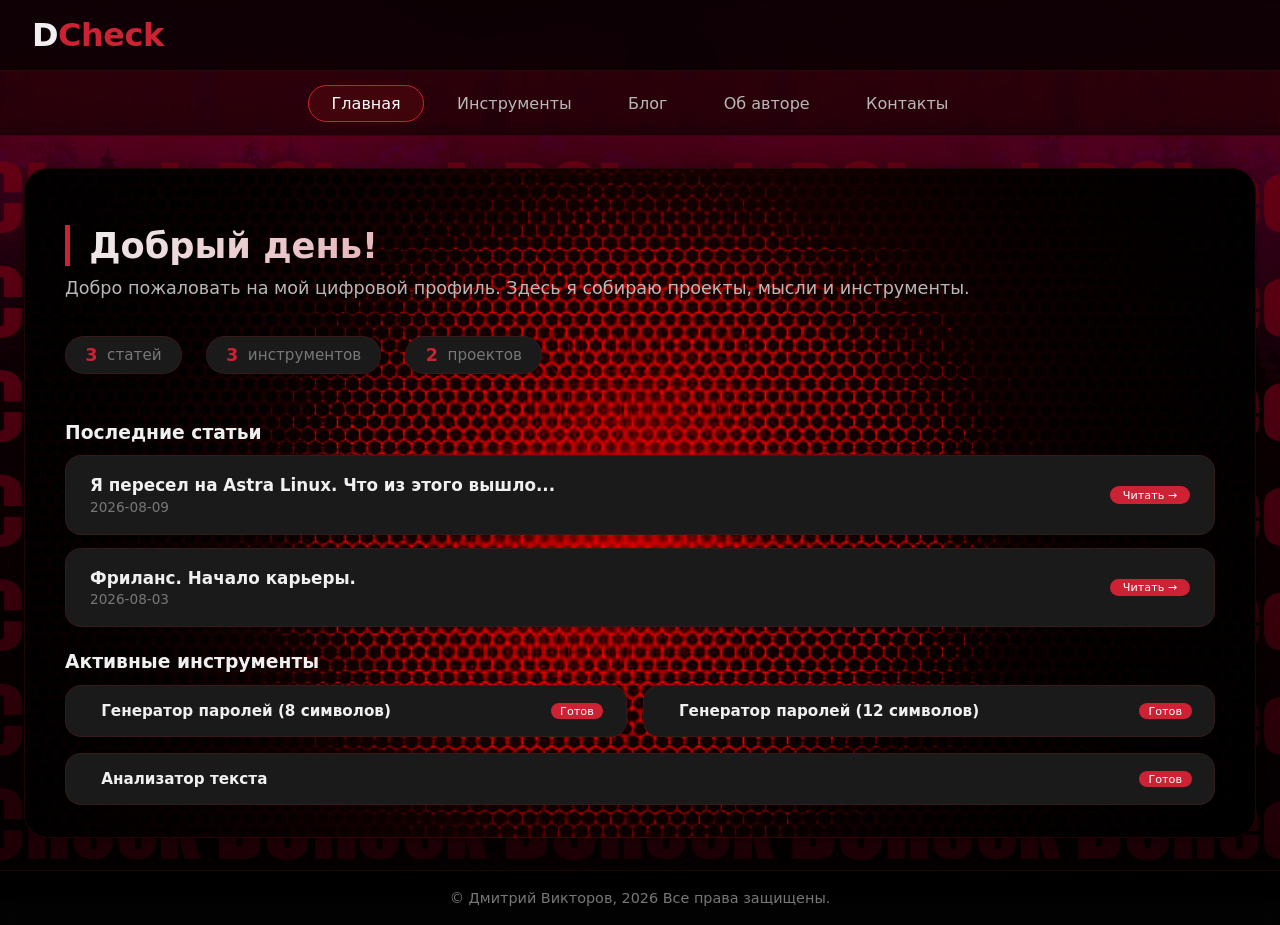
<file: index.html>
<!DOCTYPE html>
<html lang="ru">

<head>
    <!-- Yandex.Metrika counter -->
<script type="text/javascript">
    (function(m,e,t,r,i,k,a){
        m[i]=m[i]||function(){(m[i].a=m[i].a||[]).push(arguments)};
        m[i].l=1*new Date();
        for (var j = 0; j < document.scripts.length; j++) {if (document.scripts[j].src === r) { return; }}
        k=e.createElement(t),a=e.getElementsByTagName(t)[0],k.async=1,k.src=r,a.parentNode.insertBefore(k,a)
    })(window, document,'script','https://mc.yandex.ru/metrika/tag.js?id=111759958', 'ym');

    ym(111759958, 'init', {ssr:true, webvisor:true, clickmap:true, ecommerce:"dataLayer", referrer: document.referrer, url: location.href, accurateTrackBounce:true, trackLinks:true});
</script>
<noscript><div><img src="https://mc.yandex.ru/watch/111759958" style="position:absolute; left:-9999px;" alt="" /></div></noscript>
<!-- /Yandex.Metrika counter -->

    
    <meta charset="UTF-8">
    <meta name="viewport" content="width=device-width, initial-scale=1.0">
    <title>DCheck — Цифровой профиль</title>
    <link rel="icon" type="image/png" href="img/favicon.png">
    <link rel="stylesheet" href="css/style.css">
</head>

<body>

    <!-- ===== ШАПКА ===== -->
    <header class="header">
        <div class="logo">D<span>Check</span></div>
       
    </header>

    <!-- ===== МЕНЮ (ГОРИЗОНТАЛЬНОЕ) ===== -->
    <nav class="menu" id="menu">
        <button class="menu-btn active" data-page="home"> Главная</button>
        <button class="menu-btn" data-page="tools"> Инструменты</button>
        <button class="menu-btn" data-page="blog"> Блог</button>
        <button class="menu-btn" data-page="about"> Об авторе</button>
        <button class="menu-btn" data-page="contacts"> Контакты</button>
    </nav>

    <!-- ===== ОСНОВНОЙ КОНТЕЙНЕР (РАСШИРЕННЫЙ) ===== -->
    <main class="container">
        <div class="content" id="content">
            <!-- Контент подставляется через JavaScript -->
        </div>
    </main>

    <!-- ===== ФУТЕР ===== -->
    <footer class="footer">
        <p>© Дмитрий Викторов, 2026 Все права защищены.</p>
    </footer>

    <script src="js/modules/accordion.js"></script>
    <script src="js/modules/theme.js"></script>
    <script src="js/modules/search.js"></script>
    <script src="js/modules/pageLoader.js"></script>
    <script src="js/modules/tools.js"></script>
    <script src="js/modules/blog.js"></script>
    <script src="js/main.js"></script>

</body>

</html>
</file>
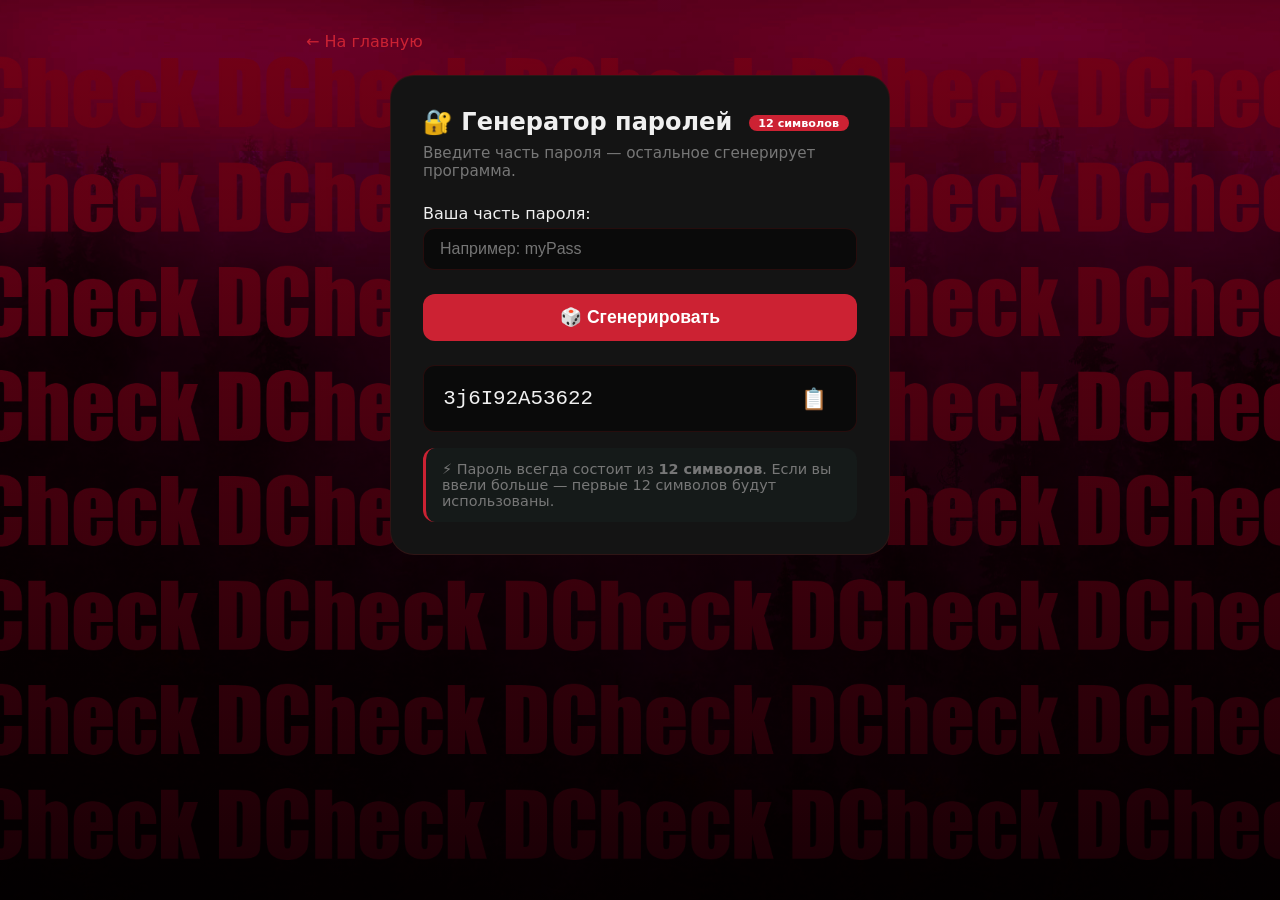
<file: tools/generator-12.html>
<!DOCTYPE html>
<html lang="ru">
<head>
    <meta charset="UTF-8">
    <meta name="viewport" content="width=device-width, initial-scale=1.0">
    <title>Генератор паролей — DCheck</title>
    <link rel="stylesheet" href="../css/style.css">
    <style>
        .tool-container {
            max-width: 500px;
            margin: 0 auto;
            padding: 2rem;
            background: var(--bg-content);
            border-radius: 24px;
            border: 1px solid var(--border);
        }
        .tool-container h2 {
            margin-bottom: 0.5rem;
        }
        .tool-container .subtitle {
            color: var(--text-muted);
            margin-bottom: 1.5rem;
            font-size: 0.95rem;
        }
        .tool-container label {
            display: block;
            margin: 0.8rem 0 0.3rem 0;
            font-weight: 500;
        }
        .tool-container input[type="text"] {
            width: 100%;
            padding: 0.7rem 1rem;
            border: 1px solid var(--border);
            border-radius: 12px;
            background: var(--bg-body);
            color: var(--text-primary);
            font-size: 1rem;
        }
        .tool-container input[type="text"]:focus {
            outline: none;
            border-color: var(--accent);
        }
        .btn-generate {
            width: 100%;
            padding: 0.8rem;
            background: var(--accent);
            color: white;
            border: none;
            border-radius: 12px;
            font-size: 1.1rem;
            font-weight: 600;
            cursor: pointer;
            margin-top: 1.2rem;
            transition: background 0.2s;
        }
        .btn-generate:hover {
            background: #1f5e4c;
        }
        .password-result {
            margin-top: 1.5rem;
            padding: 1rem 1.2rem;
            background: var(--bg-body);
            border-radius: 12px;
            display: flex;
            justify-content: space-between;
            align-items: center;
            border: 1px solid var(--border);
            min-height: 60px;
        }
        .password-result span {
            font-family: 'Courier New', monospace;
            font-size: 1.3rem;
            word-break: break-all;
            color: var(--text-primary);
        }
        .password-result .placeholder {
            color: var(--text-muted);
            font-size: 1rem;
        }
        .btn-copy {
            background: none;
            border: none;
            color: var(--accent);
            cursor: pointer;
            font-size: 1.3rem;
            padding: 0.3rem 0.6rem;
            border-radius: 8px;
            transition: background 0.2s;
        }
        .btn-copy:hover {
            background: rgba(43, 122, 98, 0.1);
        }
        .info-box {
            margin-top: 1rem;
            padding: 0.8rem 1rem;
            background: rgba(43, 122, 98, 0.06);
            border-radius: 12px;
            font-size: 0.9rem;
            color: var(--text-muted);
            border-left: 3px solid var(--accent);
        }
        .back-link {
            display: inline-block;
            margin-bottom: 1.5rem;
            color: var(--accent);
            text-decoration: none;
        }
        .back-link:hover {
            text-decoration: underline;
        }
        .error-text {
            color: #e74c3c;
            font-size: 0.9rem;
            margin-top: 0.3rem;
        }
        .badge {
            display: inline-block;
            background: var(--accent);
            color: white;
            font-size: 0.7rem;
            padding: 0.1rem 0.6rem;
            border-radius: 12px;
            margin-left: 0.5rem;
            vertical-align: middle;
        }
    </style>
</head>
<body>
    <div class="container" style="max-width: 700px; margin: 2rem auto; padding: 0 1rem;">
        <a href="../index.html" class="back-link">← На главную</a>

        <div class="tool-container">
            <h2>🔐 Генератор паролей <span class="badge">12 символов</span></h2>
            <p class="subtitle">Введите часть пароля — остальное сгенерирует программа.</p>

            <label for="userInput">Ваша часть пароля:</label>
            <input type="text" id="userInput" placeholder="Например: myPass" maxlength="12">
            <div id="inputError" class="error-text"></div>

            <button class="btn-generate" onclick="generatePassword()">🎲 Сгенерировать</button>

            <div class="password-result" id="result">
                <span id="passwordDisplay" class="placeholder">Нажмите «Сгенерировать»</span>
                <button class="btn-copy" onclick="copyPassword()" title="Скопировать" id="copyBtn" style="display: none;">📋</button>
            </div>

            <div class="info-box">
                ⚡ Пароль всегда состоит из <strong>12 символов</strong>.
                Если вы ввели больше — первые 12 символов будут использованы.
            </div>
        </div>
    </div>

    <script>
        const totalLength = 12;
        const digits = "0123456789";
        const letters = "ABCDIFGabcdifghyjklmnopqwsxzv";

        function generatePassword() {
            let input = document.getElementById('userInput').value;
            const errorEl = document.getElementById('inputError');
            let userPart = '';

            if (input.length > totalLength) {
                userPart = input.substring(0, totalLength);
                errorEl.textContent = `⚠️ Введено больше ${totalLength} символов. Использованы первые ${totalLength}.`;
            } else {
                userPart = input;
                errorEl.textContent = '';
            }

            let charsToGenerate = totalLength - userPart.length;
            let generatedPart = '';

            for (let i = 0; i < charsToGenerate; i++) {
                let choice = Math.floor(Math.random() * 2);
                if (choice === 0) {
                    generatedPart += digits[Math.floor(Math.random() * digits.length)];
                } else {
                    generatedPart += letters[Math.floor(Math.random() * letters.length)];
                }
            }

            const finalPassword = userPart + generatedPart;
            const passwordDisplay = document.getElementById('passwordDisplay');
            const copyBtn = document.getElementById('copyBtn');

            passwordDisplay.textContent = finalPassword;
            passwordDisplay.className = '';
            copyBtn.style.display = 'inline-block';
        }

        function copyPassword() {
            const text = document.getElementById('passwordDisplay').textContent;
            if (text && text !== 'Нажмите «Сгенерировать»') {
                navigator.clipboard.writeText(text).then(() => {
                    const btn = document.getElementById('copyBtn');
                    const originalText = btn.textContent;
                    btn.textContent = '✅';
                    setTimeout(() => {
                        btn.textContent = originalText;
                    }, 1500);
                }).catch(() => {
                    alert('Не удалось скопировать.');
                });
            }
        }

        window.onload = generatePassword;
    </script>
</body>
</html>
</file>
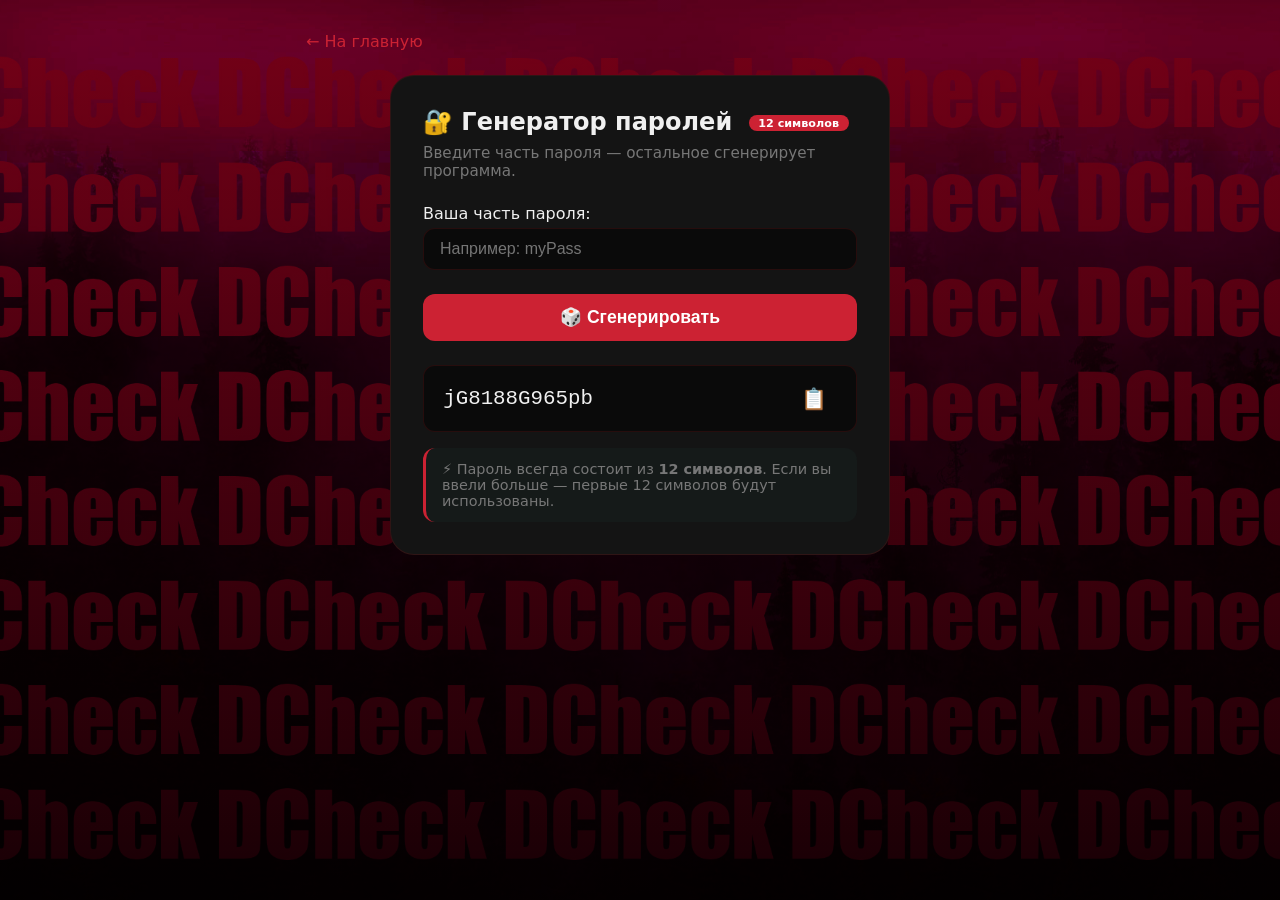
<file: tools/generator-12.html.html>
<!DOCTYPE html>
<html lang="ru">
<head>
    <meta charset="UTF-8">
    <meta name="viewport" content="width=device-width, initial-scale=1.0">
    <title>Генератор паролей — DCheck</title>
    <link rel="stylesheet" href="../css/style.css">
    <style>
        .tool-container {
            max-width: 500px;
            margin: 0 auto;
            padding: 2rem;
            background: var(--bg-content);
            border-radius: 24px;
            border: 1px solid var(--border);
        }
        .tool-container h2 {
            margin-bottom: 0.5rem;
        }
        .tool-container .subtitle {
            color: var(--text-muted);
            margin-bottom: 1.5rem;
            font-size: 0.95rem;
        }
        .tool-container label {
            display: block;
            margin: 0.8rem 0 0.3rem 0;
            font-weight: 500;
        }
        .tool-container input[type="text"] {
            width: 100%;
            padding: 0.7rem 1rem;
            border: 1px solid var(--border);
            border-radius: 12px;
            background: var(--bg-body);
            color: var(--text-primary);
            font-size: 1rem;
        }
        .tool-container input[type="text"]:focus {
            outline: none;
            border-color: var(--accent);
        }
        .btn-generate {
            width: 100%;
            padding: 0.8rem;
            background: var(--accent);
            color: white;
            border: none;
            border-radius: 12px;
            font-size: 1.1rem;
            font-weight: 600;
            cursor: pointer;
            margin-top: 1.2rem;
            transition: background 0.2s;
        }
        .btn-generate:hover {
            background: #1f5e4c;
        }
        .password-result {
            margin-top: 1.5rem;
            padding: 1rem 1.2rem;
            background: var(--bg-body);
            border-radius: 12px;
            display: flex;
            justify-content: space-between;
            align-items: center;
            border: 1px solid var(--border);
            min-height: 60px;
        }
        .password-result span {
            font-family: 'Courier New', monospace;
            font-size: 1.3rem;
            word-break: break-all;
            color: var(--text-primary);
        }
        .password-result .placeholder {
            color: var(--text-muted);
            font-size: 1rem;
        }
        .btn-copy {
            background: none;
            border: none;
            color: var(--accent);
            cursor: pointer;
            font-size: 1.3rem;
            padding: 0.3rem 0.6rem;
            border-radius: 8px;
            transition: background 0.2s;
        }
        .btn-copy:hover {
            background: rgba(43, 122, 98, 0.1);
        }
        .info-box {
            margin-top: 1rem;
            padding: 0.8rem 1rem;
            background: rgba(43, 122, 98, 0.06);
            border-radius: 12px;
            font-size: 0.9rem;
            color: var(--text-muted);
            border-left: 3px solid var(--accent);
        }
        .back-link {
            display: inline-block;
            margin-bottom: 1.5rem;
            color: var(--accent);
            text-decoration: none;
        }
        .back-link:hover {
            text-decoration: underline;
        }
        .error-text {
            color: #e74c3c;
            font-size: 0.9rem;
            margin-top: 0.3rem;
        }
        .badge {
            display: inline-block;
            background: var(--accent);
            color: white;
            font-size: 0.7rem;
            padding: 0.1rem 0.6rem;
            border-radius: 12px;
            margin-left: 0.5rem;
            vertical-align: middle;
        }
    </style>
</head>
<body>
    <div class="container" style="max-width: 700px; margin: 2rem auto; padding: 0 1rem;">
        <a href="../index.html" class="back-link">← На главную</a>

        <div class="tool-container">
            <h2>🔐 Генератор паролей <span class="badge">12 символов</span></h2>
            <p class="subtitle">Введите часть пароля — остальное сгенерирует программа.</p>

            <label for="userInput">Ваша часть пароля:</label>
            <input type="text" id="userInput" placeholder="Например: myPass" maxlength="12">
            <div id="inputError" class="error-text"></div>

            <button class="btn-generate" onclick="generatePassword()">🎲 Сгенерировать</button>

            <div class="password-result" id="result">
                <span id="passwordDisplay" class="placeholder">Нажмите «Сгенерировать»</span>
                <button class="btn-copy" onclick="copyPassword()" title="Скопировать" id="copyBtn" style="display: none;">📋</button>
            </div>

            <div class="info-box">
                ⚡ Пароль всегда состоит из <strong>12 символов</strong>.
                Если вы ввели больше — первые 12 символов будут использованы.
            </div>
        </div>
    </div>

    <script>
        // ===== ГЕНЕРАТОР ПАРОЛЕЙ (12 СИМВОЛОВ) =====
        const totalLength = 12;
        const digits = "0123456789";
        const letters = "ABCDIFGabcdifghyjklmnopqwsxzv";

        function generatePassword() {
            let input = document.getElementById('userInput').value;
            const errorEl = document.getElementById('inputError');
            let userPart = '';

            if (input.length > totalLength) {
                userPart = input.substring(0, totalLength);
                errorEl.textContent = `⚠️ Введено больше ${totalLength} символов. Использованы первые ${totalLength}.`;
            } else {
                userPart = input;
                errorEl.textContent = '';
            }

            let charsToGenerate = totalLength - userPart.length;
            let generatedPart = '';

            for (let i = 0; i < charsToGenerate; i++) {
                let choice = Math.floor(Math.random() * 2);
                if (choice === 0) {
                    generatedPart += digits[Math.floor(Math.random() * digits.length)];
                } else {
                    generatedPart += letters[Math.floor(Math.random() * letters.length)];
                }
            }

            const finalPassword = userPart + generatedPart;
            const passwordDisplay = document.getElementById('passwordDisplay');
            const copyBtn = document.getElementById('copyBtn');

            passwordDisplay.textContent = finalPassword;
            passwordDisplay.className = '';
            copyBtn.style.display = 'inline-block';
        }

        function copyPassword() {
            const text = document.getElementById('passwordDisplay').textContent;
            if (text && text !== 'Нажмите «Сгенерировать»') {
                navigator.clipboard.writeText(text).then(() => {
                    const btn = document.getElementById('copyBtn');
                    const originalText = btn.textContent;
                    btn.textContent = '✅';
                    setTimeout(() => {
                        btn.textContent = originalText;
                    }, 1500);
                }).catch(() => {
                    alert('Не удалось скопировать. Скопируйте вручную.');
                });
            }
        }

        window.onload = function() {
            generatePassword();
        };
    </script>
</body>
</html>
</file>
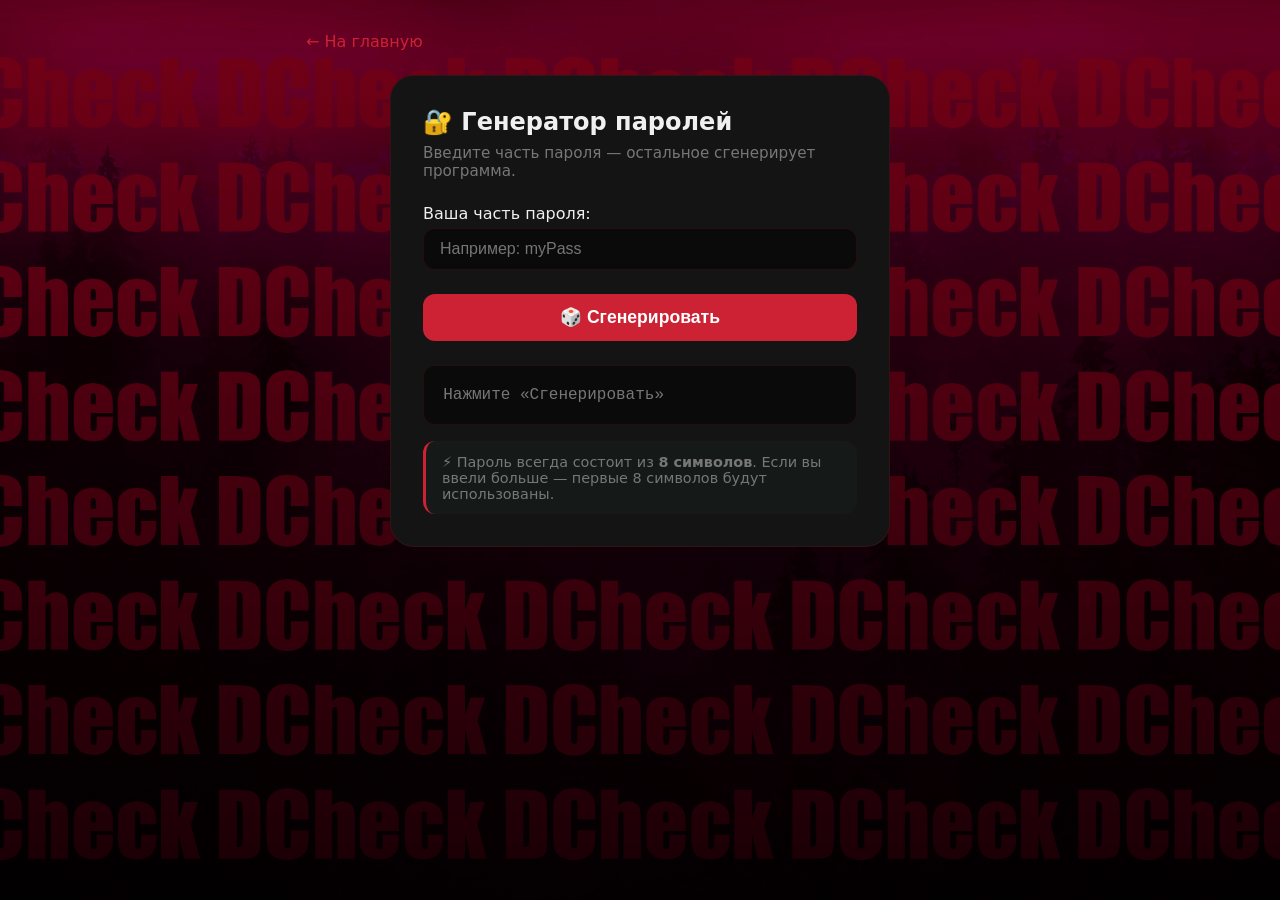
<file: tools/generator-password.html>
<!DOCTYPE html>
<html lang="ru">
<head>
    <meta charset="UTF-8">
    <meta name="viewport" content="width=device-width, initial-scale=1.0">
    <title>Генератор паролей — DCheck</title>
    <link rel="stylesheet" href="../css/style.css">
    <style>
        .tool-container {
            max-width: 500px;
            margin: 0 auto;
            padding: 2rem;
            background: var(--bg-content);
            border-radius: 24px;
            border: 1px solid var(--border);
        }
        .tool-container h2 {
            margin-bottom: 0.5rem;
        }
        .tool-container .subtitle {
            color: var(--text-muted);
            margin-bottom: 1.5rem;
            font-size: 0.95rem;
        }
        .tool-container label {
            display: block;
            margin: 0.8rem 0 0.3rem 0;
            font-weight: 500;
        }
        .tool-container input[type="text"] {
            width: 100%;
            padding: 0.7rem 1rem;
            border: 1px solid var(--border);
            border-radius: 12px;
            background: var(--bg-body);
            color: var(--text-primary);
            font-size: 1rem;
        }
        .tool-container input[type="text"]:focus {
            outline: none;
            border-color: var(--accent);
        }
        .btn-generate {
            width: 100%;
            padding: 0.8rem;
            background: var(--accent);
            color: white;
            border: none;
            border-radius: 12px;
            font-size: 1.1rem;
            font-weight: 600;
            cursor: pointer;
            margin-top: 1.2rem;
            transition: background 0.2s;
        }
        .btn-generate:hover {
            background: #1f5e4c;
        }
        .password-result {
            margin-top: 1.5rem;
            padding: 1rem 1.2rem;
            background: var(--bg-body);
            border-radius: 12px;
            display: flex;
            justify-content: space-between;
            align-items: center;
            border: 1px solid var(--border);
            min-height: 60px;
        }
        .password-result span {
            font-family: 'Courier New', monospace;
            font-size: 1.3rem;
            word-break: break-all;
            color: var(--text-primary);
        }
        .password-result .placeholder {
            color: var(--text-muted);
            font-size: 1rem;
        }
        .btn-copy {
            background: none;
            border: none;
            color: var(--accent);
            cursor: pointer;
            font-size: 1.3rem;
            padding: 0.3rem 0.6rem;
            border-radius: 8px;
            transition: background 0.2s;
        }
        .btn-copy:hover {
            background: rgba(43, 122, 98, 0.1);
        }
        .info-box {
            margin-top: 1rem;
            padding: 0.8rem 1rem;
            background: rgba(43, 122, 98, 0.06);
            border-radius: 12px;
            font-size: 0.9rem;
            color: var(--text-muted);
            border-left: 3px solid var(--accent);
        }
        .back-link {
            display: inline-block;
            margin-bottom: 1.5rem;
            color: var(--accent);
            text-decoration: none;
        }
        .back-link:hover {
            text-decoration: underline;
        }
        .error-text {
            color: #e74c3c;
            font-size: 0.9rem;
            margin-top: 0.3rem;
        }
    </style>
</head>
<body>
    <div class="container" style="max-width: 700px; margin: 2rem auto; padding: 0 1rem;">
        <a href="../index.html" class="back-link">← На главную</a>

        <div class="tool-container">
            <h2>🔐 Генератор паролей</h2>
            <p class="subtitle">Введите часть пароля — остальное сгенерирует программа.</p>

            <label for="userInput">Ваша часть пароля:</label>
            <input type="text" id="userInput" placeholder="Например: myPass" maxlength="8">
            <div id="inputError" class="error-text"></div>

            <button class="btn-generate" onclick="generatePassword()">🎲 Сгенерировать</button>

            <div class="password-result" id="result">
                <span id="passwordDisplay" class="placeholder">Нажмите «Сгенерировать»</span>
                <button class="btn-copy" onclick="copyPassword()" title="Скопировать" id="copyBtn" style="display: none;">📋</button>
            </div>

            <div class="info-box">
                ⚡ Пароль всегда состоит из <strong>8 символов</strong>.
                Если вы ввели больше — первые 8 символов будут использованы.
            </div>
        </div>
    </div>

    <script>
        // ===== ГЕНЕРАТОР ПАРОЛЕЙ =====
        // Точная копия логики из вашего C# кода

        function generatePassword() {
            const totalLength = 8;
            const digits = "0123456789";
            const letters = "ABCDIFGabcdifghyjklmnopqwsxzv";

            // 1. Получаем ввод пользователя
            let input = document.getElementById('userInput').value;
            const errorEl = document.getElementById('inputError');
            let userPart = '';

            // 2. Обрезаем до 8 символов (как в C#)
            if (input.length > 8) {
                userPart = input.substring(0, 8);
                errorEl.textContent = '⚠️ Введено больше 8 символов. Использованы первые 8.';
            } else {
                userPart = input;
                errorEl.textContent = '';
            }

            // 3. Сколько символов нужно сгенерировать
            let charsToGenerate = totalLength - userPart.length;

            // 4. Генерируем символы (точно как в C#)
            const rnd = {
                next: (min, max) => Math.floor(Math.random() * (max - min)) + min
            };
            let generatedPart = '';

            for (let i = 0; i < charsToGenerate; i++) {
                let choice = rnd.next(0, 2);
                if (choice === 0) {
                    let randomDigit = digits[rnd.next(0, digits.length)];
                    generatedPart += randomDigit;
                } else {
                    let randomLetter = letters[rnd.next(0, letters.length)];
                    generatedPart += randomLetter;
                }
            }

            // 5. Собираем финальный пароль
            const finalPassword = userPart + generatedPart;
            const passwordDisplay = document.getElementById('passwordDisplay');
            const copyBtn = document.getElementById('copyBtn');

            // 6. Отображаем результат
            passwordDisplay.textContent = finalPassword;
            passwordDisplay.className = '';
            copyBtn.style.display = 'inline-block';
        }

        // ===== КОПИРОВАНИЕ =====
        function copyPassword() {
            const text = document.getElementById('passwordDisplay').textContent;
            if (text && text !== 'Нажмите «Сгенерировать»') {
                navigator.clipboard.writeText(text).then(() => {
                    const btn = document.getElementById('copyBtn');
                    const originalText = btn.textContent;
                    btn.textContent = '✅';
                    setTimeout(() => {
                        btn.textContent = originalText;
                    }, 1500);
                }).catch(() => {
                    alert('Не удалось скопировать. Скопируйте вручную.');
                });
            }
        }

        // ===== ГЕНЕРАЦИЯ ПРИ ЗАГРУЗКЕ (если поле пустое) =====
        window.onload = function() {
            // Если хотите, чтобы при загрузке сразу генерировался пароль — раскомментируйте:
            // generatePassword();
        };
    </script>
</body>
</html>
</file>
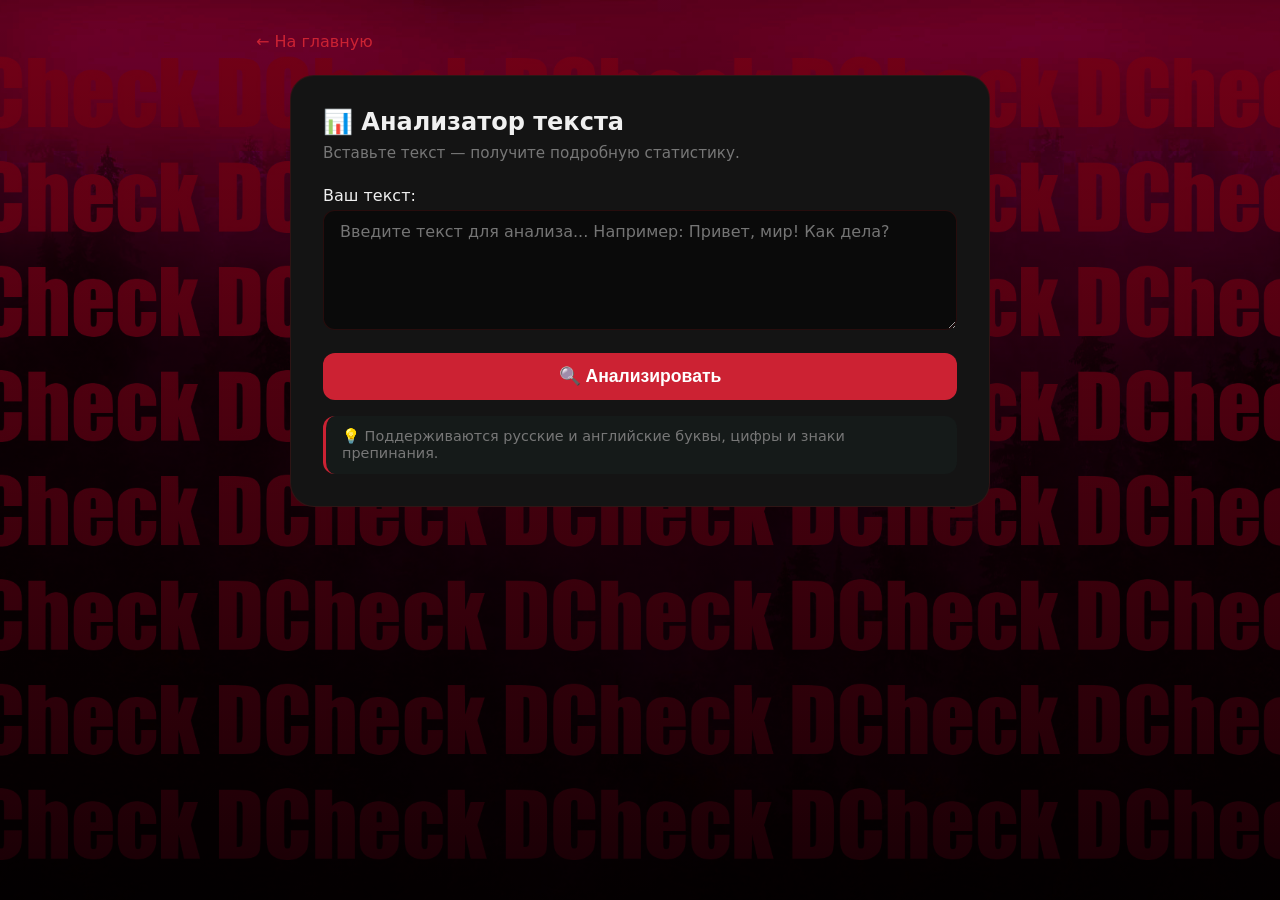
<file: tools/text-analyzer.html>
<!DOCTYPE html>
<html lang="ru">
<head>
    <meta charset="UTF-8">
    <meta name="viewport" content="width=device-width, initial-scale=1.0">
    <title>Анализатор текста — DCheck</title>
    <link rel="stylesheet" href="../css/style.css">
    <style>
        .tool-container {
            max-width: 700px;
            margin: 0 auto;
            padding: 2rem;
            background: var(--bg-content);
            border-radius: 24px;
            border: 1px solid var(--border);
        }
        .tool-container h2 {
            margin-bottom: 0.5rem;
        }
        .tool-container .subtitle {
            color: var(--text-muted);
            margin-bottom: 1.5rem;
            font-size: 0.95rem;
        }
        .tool-container label {
            display: block;
            margin: 0.8rem 0 0.3rem 0;
            font-weight: 500;
        }
        .tool-container textarea {
            width: 100%;
            padding: 0.7rem 1rem;
            border: 1px solid var(--border);
            border-radius: 12px;
            background: var(--bg-body);
            color: var(--text-primary);
            font-size: 1rem;
            font-family: inherit;
            resize: vertical;
            min-height: 120px;
        }
        .tool-container textarea:focus {
            outline: none;
            border-color: var(--accent);
        }
        .btn-analyze {
            width: 100%;
            padding: 0.8rem;
            background: var(--accent);
            color: white;
            border: none;
            border-radius: 12px;
            font-size: 1.1rem;
            font-weight: 600;
            cursor: pointer;
            margin-top: 1.2rem;
            transition: background 0.2s;
        }
        .btn-analyze:hover {
            background: #1f5e4c;
        }
        .result-table {
            margin-top: 1.5rem;
            width: 100%;
            border-collapse: collapse;
        }
        .result-table td {
            padding: 0.6rem 1rem;
            border-bottom: 1px solid var(--border);
        }
        .result-table .label {
            font-weight: 500;
            color: var(--text-secondary);
        }
        .result-table .value {
            text-align: right;
            font-weight: 600;
            color: var(--text-primary);
            font-family: 'Courier New', monospace;
            font-size: 1.1rem;
        }
        .result-table tr:hover {
            background: var(--bg-body);
        }
        .back-link {
            display: inline-block;
            margin-bottom: 1.5rem;
            color: var(--accent);
            text-decoration: none;
        }
        .back-link:hover {
            text-decoration: underline;
        }
        .info-box {
            margin-top: 1rem;
            padding: 0.8rem 1rem;
            background: rgba(43, 122, 98, 0.06);
            border-radius: 12px;
            font-size: 0.9rem;
            color: var(--text-muted);
            border-left: 3px solid var(--accent);
        }
    </style>
</head>
<body>
    <div class="container" style="max-width: 800px; margin: 2rem auto; padding: 0 1rem;">
        <a href="../index.html" class="back-link">← На главную</a>

        <div class="tool-container">
            <h2>📊 Анализатор текста</h2>
            <p class="subtitle">Вставьте текст — получите подробную статистику.</p>

            <label for="textInput">Ваш текст:</label>
            <textarea id="textInput" placeholder="Введите текст для анализа... Например: Привет, мир! Как дела?"></textarea>

            <button class="btn-analyze" onclick="analyzeText()">🔍 Анализировать</button>

            <div id="resultContainer">
                <table class="result-table" id="resultTable" style="display: none;">
                    <tr><td class="label">Всего символов</td><td class="value" id="totalChars">0</td></tr>
                    <tr><td class="label">Без пробелов</td><td class="value" id="charsWithoutSpaces">0</td></tr>
                    <tr><td class="label">Слов</td><td class="value" id="wordCount">0</td></tr>
                    <tr><td class="label">Предложений</td><td class="value" id="sentenceCount">0</td></tr>
                    <tr><td class="label">Гласных</td><td class="value" id="vowelCount">0</td></tr>
                    <tr><td class="label">Согласных</td><td class="value" id="consonantCount">0</td></tr>
                    <tr><td class="label">Букв всего</td><td class="value" id="letterCount">0</td></tr>
                    <tr><td class="label">Цифр</td><td class="value" id="digitCount">0</td></tr>
                    <tr><td class="label">Знаков препинания</td><td class="value" id="punctuationCount">0</td></tr>
                </table>
            </div>

            <div class="info-box">
                💡 Поддерживаются русские и английские буквы, цифры и знаки препинания.
            </div>
        </div>
    </div>

    <script>
        // ===== АНАЛИЗАТОР ТЕКСТА =====
        // Полная копия логики из вашего C# кода

        function analyzeText() {
            const text = document.getElementById('textInput').value;

            // Объявление переменных
            let totalChars = text.length;
            let charsWithoutSpaces = 0;
            let wordCount = 0;
            let sentenceCount = 0;
            let vowelCount = 0;
            let consonantCount = 0;
            let digitCount = 0;
            let punctuationCount = 0;
            let letterCount = 0;

            const vowels = "aeiouyAEIOUYаеёиоуыэюяАЕЁИОУЫЭЮЯ";
            const consonants = "bcdfghjklmnpqrstvwxyzBCDFGHJKLMNPQRSTVWXYZбвгджзйклмнпрстфхцчшщБВГДЖЗЙКЛМНПРСТФХЦЧШЩ";
            const punctuation = ".,!?;:()\"'-";

            // Один цикл для подсчета всего
            for (let i = 0; i < totalChars; i++) {
                let c = text[i];

                // Подсчет символов без пробелов
                if (c !== ' ') {
                    charsWithoutSpaces++;
                }

                // Подсчет цифр
                if (c >= '0' && c <= '9') {
                    digitCount++;
                }

                // Подсчет букв
                if (c >= 'A' && c <= 'Z' || c >= 'a' && c <= 'z' ||
                    c >= 'А' && c <= 'Я' || c >= 'а' && c <= 'я' ||
                    c === 'Ё' || c === 'ё') {
                    letterCount++;
                }

                // Подсчет знаков препинания
                if (punctuation.includes(c)) {
                    punctuationCount++;
                }

                // Подсчет предложений
                if (c === '.' || c === '!' || c === '?') {
                    sentenceCount++;
                }

                // Подсчет гласных и согласных (только если это буква)
                if (letterCount > 0) {
                    if (vowels.includes(c)) {
                        vowelCount++;
                    } else if (consonants.includes(c)) {
                        consonantCount++;
                    }
                }
            }

            // Подсчет слов (разбиваем по пробелам)
            const words = text.split(' ').filter(w => w.length > 0);
            wordCount = words.length;

            // Вывод результатов в таблицу
            document.getElementById('totalChars').textContent = totalChars;
            document.getElementById('charsWithoutSpaces').textContent = charsWithoutSpaces;
            document.getElementById('wordCount').textContent = wordCount;
            document.getElementById('sentenceCount').textContent = sentenceCount;
            document.getElementById('vowelCount').textContent = vowelCount;
            document.getElementById('consonantCount').textContent = consonantCount;
            document.getElementById('letterCount').textContent = letterCount;
            document.getElementById('digitCount').textContent = digitCount;
            document.getElementById('punctuationCount').textContent = punctuationCount;

            document.getElementById('resultTable').style.display = 'table';
        }

        // Анализ при загрузке (если есть текст по умолчанию)
        window.onload = function() {
            // Можно добавить текст-пример
            // document.getElementById('textInput').value = 'Привет, мир! Как дела? 123';
            // analyzeText();
        };
    </script>
</body>
</html>
</file>
<file: css/style.css>
/* ===== ГЛОБАЛЬНЫЕ СТИЛИ ===== */
* {
    margin: 0;
    padding: 0;
    box-sizing: border-box;
}

:root {
    --bg-body: #0a0a0a;
    --bg-content: #141414;
    --bg-card: #1a1a1a;
    --text-primary: #f0f0f0;
    --text-secondary: #b8b8b8;
    --text-muted: #777;
    --accent: #cc2233;
    --accent-hover: #aa1a2a;
    --border: rgba(200, 30, 30, 0.15);
    --radius: 24px;
    --transition: 0.2s ease;
    --shadow: rgba(0, 0, 0, 0.3);
}

body {
    font-family: 'Inter', 'Segoe UI', system-ui, sans-serif;
    background-color: var(--bg-body);
    color: var(--text-primary);
    min-height: 100vh;
    display: flex;
    flex-direction: column;
    transition: background 0.3s, color 0.3s;

    /* ИНДУСТРИАЛЬНЫЙ ФОН */
    background-image: 
        linear-gradient(180deg, rgba(0,0,0,0.5) 0%, rgba(0,0,0,0.9) 100%),
        url('../img/forest.jpg');
    background-size: cover;
    background-attachment: fixed;
    background-position: center;
    background-repeat: no-repeat;
}

a {
    text-decoration: none;
    color: inherit;
}

/* ===== ТЁМНАЯ ТЕМА (адаптирована) ===== */
body.dark {
    --bg-body: #0a0a0a;
    --bg-content: #111111;
    --text-primary: #e8edf2;
    --text-secondary: #b0c0d0;
    --text-muted: #7a8a9e;
    --border: rgba(200, 30, 30, 0.12);
    --shadow: rgba(0, 0, 0, 0.4);
}

/* ===== ШАПКА ===== */
.header {
    background: rgba(0, 0, 0, 0.85);
    backdrop-filter: blur(12px);
    padding: 1rem 2rem;
    display: flex;
    justify-content: space-between;
    align-items: center;
    border-bottom: 2px solid var(--border);
}

.logo {
    font-size: 2rem;
    font-weight: 800;
    letter-spacing: -0.5px;
}
.logo span {
    color: var(--accent);
}

.header-controls {
    display: flex;
    align-items: center;
    gap: 1rem;
}

.theme-btn {
    background: none;
    border: 2px solid var(--border);
    border-radius: 40px;
    padding: 0.5rem 1.2rem;
    font-size: 1.2rem;
    font-weight: 600;
    cursor: pointer;
    transition: all 0.25s ease;
    color: var(--text-primary);
    background: var(--bg-body);
}
.theme-btn:hover {
    background: var(--accent);
    color: #fff;
    border-color: var(--accent);
    transform: scale(1.03);
}

/* ===== ОСНОВНОЙ КОНТЕЙНЕР ===== */
.container {
    max-width: 1400px;
    margin: 0 auto;
    padding: 2rem 1.5rem;
    flex: 1;
    width: 100%;
}

.content {
    background: 
        linear-gradient(145deg, rgba(20,20,20,0.88), rgba(10,10,10,0.94)),
        url('../img/swet.jpg');
    background-size: cover, cover;
    background-blend-mode: overlay;
    border-radius: 24px;
    padding: 2rem 2.5rem;
    border: 1px solid var(--border);
    min-height: 400px;
    box-shadow: 0 2px 12px var(--shadow);
}

/* ===== МЕНЮ (ГОРИЗОНТАЛЬНОЕ) ===== */
.menu {
    display: flex;
    justify-content: center;
    gap: 0.6rem;
    padding: 0.8rem 1.5rem;
    background: rgba(0, 0, 0, 0.6);
    backdrop-filter: blur(8px);
    border-bottom: 1px solid var(--border);
    flex-wrap: wrap;
}

.menu-btn {
    background: transparent;
    border: none;
    padding: 0.5rem 1.4rem;
    font-size: 1rem;
    font-weight: 500;
    border-radius: 30px;
    color: var(--text-secondary);
    cursor: pointer;
    transition: all 0.2s ease;
    font-family: inherit;
    border: 1px solid transparent;
}

.menu-btn:hover {
    background: rgba(255,255,255,0.03);
    color: var(--text-primary);
    border-color: rgba(200,30,30,0.1);
}

.menu-btn.active {
    background: rgba(200,30,30,0.15);
    color: #fff;
    border-color: var(--accent);
    box-shadow: 0 4px 12px rgba(200,30,30,0.08);
}

/* ===== ОСНОВНОЕ СОДЕРЖИМОЕ ===== */
.content h2 {
    font-size: 2rem;
    font-weight: 600;
    color: var(--text-primary);
    margin-bottom: 1.2rem;
    border-left: 5px solid var(--accent);
    padding-left: 1.2rem;
}

.content p {
    line-height: 1.7;
    color: var(--text-secondary);
    margin-bottom: 1.2rem;
    font-size: 1.05rem;
}

.content ul {
    list-style: none;
    padding: 0;
}

.content ul li {
    padding: 0.5rem 0;
    border-bottom: 1px solid var(--border);
    display: flex;
    align-items: center;
    gap: 0.75rem;
}

.content ul li::before {
    content: "◆";
    color: var(--accent);
    font-size: 0.7rem;
}

/* ===== АККОРДЕОН ===== */
.accordion-item {
    border-bottom: 1px solid var(--border);
    margin-bottom: 0.8rem;
}

.accordion-header {
    background: none;
    border: none;
    width: 100%;
    padding: 1rem 0.2rem;
    font-size: 1.1rem;
    font-weight: 600;
    color: var(--text-primary);
    cursor: pointer;
    display: flex;
    justify-content: space-between;
    align-items: center;
    font-family: inherit;
    transition: color 0.2s;
}

.accordion-header:hover {
    color: var(--accent);
}

.accordion-header .arrow {
    transition: transform 0.25s ease;
    font-size: 1.2rem;
    color: var(--accent);
}

.accordion-header.open .arrow {
    transform: rotate(180deg);
}

.accordion-body {
    max-height: 0;
    overflow: hidden;
    transition: max-height 0.4s ease, padding 0.3s ease;
    padding: 0 0.2rem;
    color: var(--text-secondary);
    line-height: 1.6;
}

.accordion-body.open {
    max-height: 800px;
    padding-bottom: 1.2rem;
}

/* ===== КАРТОЧКИ ПРОЕКТОВ ===== */
.project-grid {
    display: grid;
    grid-template-columns: repeat(auto-fill, minmax(200px, 1fr));
    gap: 1.5rem;
    margin-top: 1.2rem;
}

.project-card {
    background: var(--bg-card);
    border-radius: 16px;
    padding: 1.5rem 1.2rem;
    border: 1px solid var(--border);
    transition: all var(--transition);
}

.project-card:hover {
    transform: translateY(-4px);
    box-shadow: 0 8px 20px var(--shadow);
    border-color: var(--accent);
}

.project-card h4 {
    font-size: 1.1rem;
    font-weight: 600;
    color: var(--text-primary);
    margin-bottom: 0.3rem;
}

.project-card p {
    font-size: 0.95rem;
    color: var(--text-muted);
    margin: 0;
}

.project-card a {
    display: inline-block;
    margin-top: 0.8rem;
    font-weight: 500;
    color: var(--accent);
    font-size: 0.9rem;
}

.project-card a:hover {
    text-decoration: underline;
}

/* ===== ФУТЕР ===== */
.footer {
    background: rgba(0, 0, 0, 0.7);
    backdrop-filter: blur(8px);
    padding: 1.2rem 2.5rem;
    text-align: center;
    color: var(--text-muted);
    font-size: 0.9rem;
    border-top: 1px solid var(--border);
    margin-top: auto;
    transition: background 0.3s, border 0.3s;
}

/* ===== ПОИСК ===== */
.search-container {
    display: flex;
    gap: 0.5rem;
    margin-bottom: 1.5rem;
}

.search-container input {
    flex: 1;
    padding: 0.7rem 1rem;
    border: 1px solid var(--border);
    border-radius: 12px;
    background: var(--bg-card);
    color: var(--text-primary);
    font-size: 1rem;
    outline: none;
    transition: border 0.2s;
}

.search-container input:focus {
    border-color: var(--accent);
}

.search-container input::placeholder {
    color: var(--text-muted);
}

.search-container button {
    padding: 0.7rem 1.2rem;
    background: var(--accent);
    color: white;
    border: none;
    border-radius: 12px;
    cursor: pointer;
    transition: background 0.2s;
    font-weight: 500;
}

.search-container button:hover {
    background: var(--accent-hover);
}

.search-results {
    margin-top: 1rem;
}

.search-result-item {
    padding: 0.8rem 0;
    border-bottom: 1px solid var(--border);
    cursor: pointer;
}

.search-result-item:hover {
    color: var(--accent);
}

.search-result-item .title {
    font-weight: 600;
}

.search-result-item .preview {
    font-size: 0.9rem;
    color: var(--text-muted);
}

/* ===== БЛОКИ ИНСТРУМЕНТОВ НА ГЛАВНОЙ ===== */
.tools-grid {
    display: flex;
    flex-wrap: wrap;
    gap: 1rem;
    margin-top: 0.5rem;
}

.tool-card {
    background: var(--bg-card);
    border: 1px solid var(--border);
    border-radius: 16px;
    padding: 1rem 1.4rem;
    display: flex;
    align-items: center;
    gap: 0.8rem;
    transition: all 0.2s ease;
    flex: 1 1 auto;
    min-width: 140px;
    box-shadow: 0 1px 4px rgba(0,0,0,0.02);
}
.tool-card:hover {
    transform: translateY(-3px);
    border-color: var(--accent);
    box-shadow: 0 6px 16px rgba(200,30,30,0.04);
}

.tool-card .icon {
    font-size: 1.6rem;
    line-height: 1;
}
.tool-card .name {
    font-weight: 600;
    font-size: 0.95rem;
    color: var(--text-primary);
}
.tool-card .status-badge {
    font-size: 0.7rem;
    background: var(--accent);
    color: #fff;
    padding: 0.1rem 0.6rem;
    border-radius: 20px;
    margin-left: auto;
    white-space: nowrap;
}

/* ===== БЛОКИ СТАТЕЙ НА ГЛАВНОЙ ===== */
.posts-grid {
    display: flex;
    flex-direction: column;
    gap: 0.8rem;
    margin-top: 0.5rem;
}

.post-card {
    background: var(--bg-card);
    border: 1px solid var(--border);
    border-radius: 16px;
    padding: 1.2rem 1.5rem;
    display: flex;
    justify-content: space-between;
    align-items: center;
    transition: all 0.2s ease;
    flex-wrap: wrap;
    gap: 0.8rem;
}
.post-card:hover {
    transform: translateX(6px);
    border-color: var(--accent);
    box-shadow: 0 4px 14px rgba(200,30,30,0.03);
}

.post-card .post-info {
    display: flex;
    flex-direction: column;
    gap: 0.2rem;
    flex: 1;
}
.post-card .post-title-link {
    font-weight: 600;
    font-size: 1.05rem;
    color: var(--text-primary);
    text-decoration: none;
}
.post-card .post-title-link:hover {
    color: var(--accent);
}
.post-card .post-date {
    font-size: 0.85rem;
    color: var(--text-muted);
}
.post-card .post-tag {
    font-size: 0.7rem;
    background: var(--accent);
    color: #fff;
    padding: 0.15rem 0.8rem;
    border-radius: 20px;
    white-space: nowrap;
}

/* ===== ПРИВЕТСТВЕННЫЙ БЛОК НА ГЛАВНОЙ ===== */
.hero {
    padding: 1.5rem 0 0.5rem 0;
}

.hero h2 {
    font-size: 2.2rem;
    font-weight: 700;
    margin-bottom: 0.5rem;
    background: linear-gradient(135deg, var(--text-primary), var(--accent));
    -webkit-background-clip: text;
    -webkit-text-fill-color: transparent;
    background-clip: text;
}

.hero .subtitle {
    font-size: 1.1rem;
    color: var(--text-secondary);
    margin-bottom: 1rem;
}

.stats-row {
    display: flex;
    gap: 1.5rem;
    flex-wrap: wrap;
    margin-top: 0.5rem;
    padding: 1rem 0 0.5rem 0;
}

.stat-item {
    display: flex;
    align-items: center;
    gap: 0.6rem;
    background: var(--bg-card);
    padding: 0.5rem 1.2rem;
    border-radius: 40px;
    border: 1px solid var(--border);
    font-weight: 500;
    font-size: 0.95rem;
    transition: all 0.2s ease;
}
.stat-item:hover {
    border-color: var(--accent);
    transform: translateY(-2px);
    box-shadow: 0 4px 12px rgba(200,30,30,0.03);
}

.stat-item .num {
    font-weight: 700;
    color: var(--accent);
    font-size: 1.1rem;
}
.stat-item .label {
    color: var(--text-muted);
}

/* ===== БЛОГ ===== */
.post-item {
    border-bottom: 1px solid var(--border);
    padding: 1.2rem 0;
    transition: background 0.2s;
}

.post-item:hover {
    background: var(--bg-card);
    border-radius: 12px;
    padding-left: 0.8rem;
    padding-right: 0.8rem;
}

.post-title {
    font-size: 1.3rem;
    font-weight: 600;
    color: var(--text-primary);
    margin-bottom: 0.3rem;
}

.post-meta {
    font-size: 0.9rem;
    color: var(--text-muted);
    margin-bottom: 0.5rem;
}

.post-preview {
    color: var(--text-secondary);
    margin-bottom: 0.8rem;
    line-height: 1.5;
}

.read-more-btn {
    background: none;
    border: none;
    color: var(--accent);
    font-weight: 500;
    cursor: pointer;
    padding: 0.3rem 0;
    font-size: 0.95rem;
    transition: color 0.2s;
}

.read-more-btn:hover {
    color: var(--accent-hover);
    text-decoration: underline;
}

.back-btn {
    background: none;
    border: none;
    color: var(--accent);
    font-size: 1rem;
    cursor: pointer;
    margin-bottom: 1rem;
    padding: 0.3rem 0;
}

.back-btn:hover {
    text-decoration: underline;
}

.post-full h2 {
    margin-bottom: 0.5rem;
}

.post-full .post-meta {
    margin-bottom: 1.5rem;
}

.post-full .post-content {
    font-size: 1.05rem;
    line-height: 1.8;
    color: var(--text-secondary);
}

.post-full .post-content code {
    background: var(--bg-card);
    padding: 0.2rem 0.5rem;
    border-radius: 6px;
    font-size: 0.95rem;
}

.post-full .post-content pre {
    background: var(--bg-card);
    padding: 1rem;
    border-radius: 12px;
    overflow-x: auto;
    border: 1px solid var(--border);
}

/* ===== АДАПТИВ ===== */
@media (max-width: 700px) {
    .menu {
        gap: 0.4rem;
        padding: 0.6rem 0.8rem;
    }
    .menu-btn {
        font-size: 0.85rem;
        padding: 0.4rem 1rem;
    }
    .content {
        padding: 1.2rem 1.2rem;
    }
    .logo {
        font-size: 1.5rem;
    }
    .post-card {
        flex-direction: column;
        align-items: flex-start;
    }
    .post-card .post-tag {
        align-self: flex-start;
    }
}
</file>
